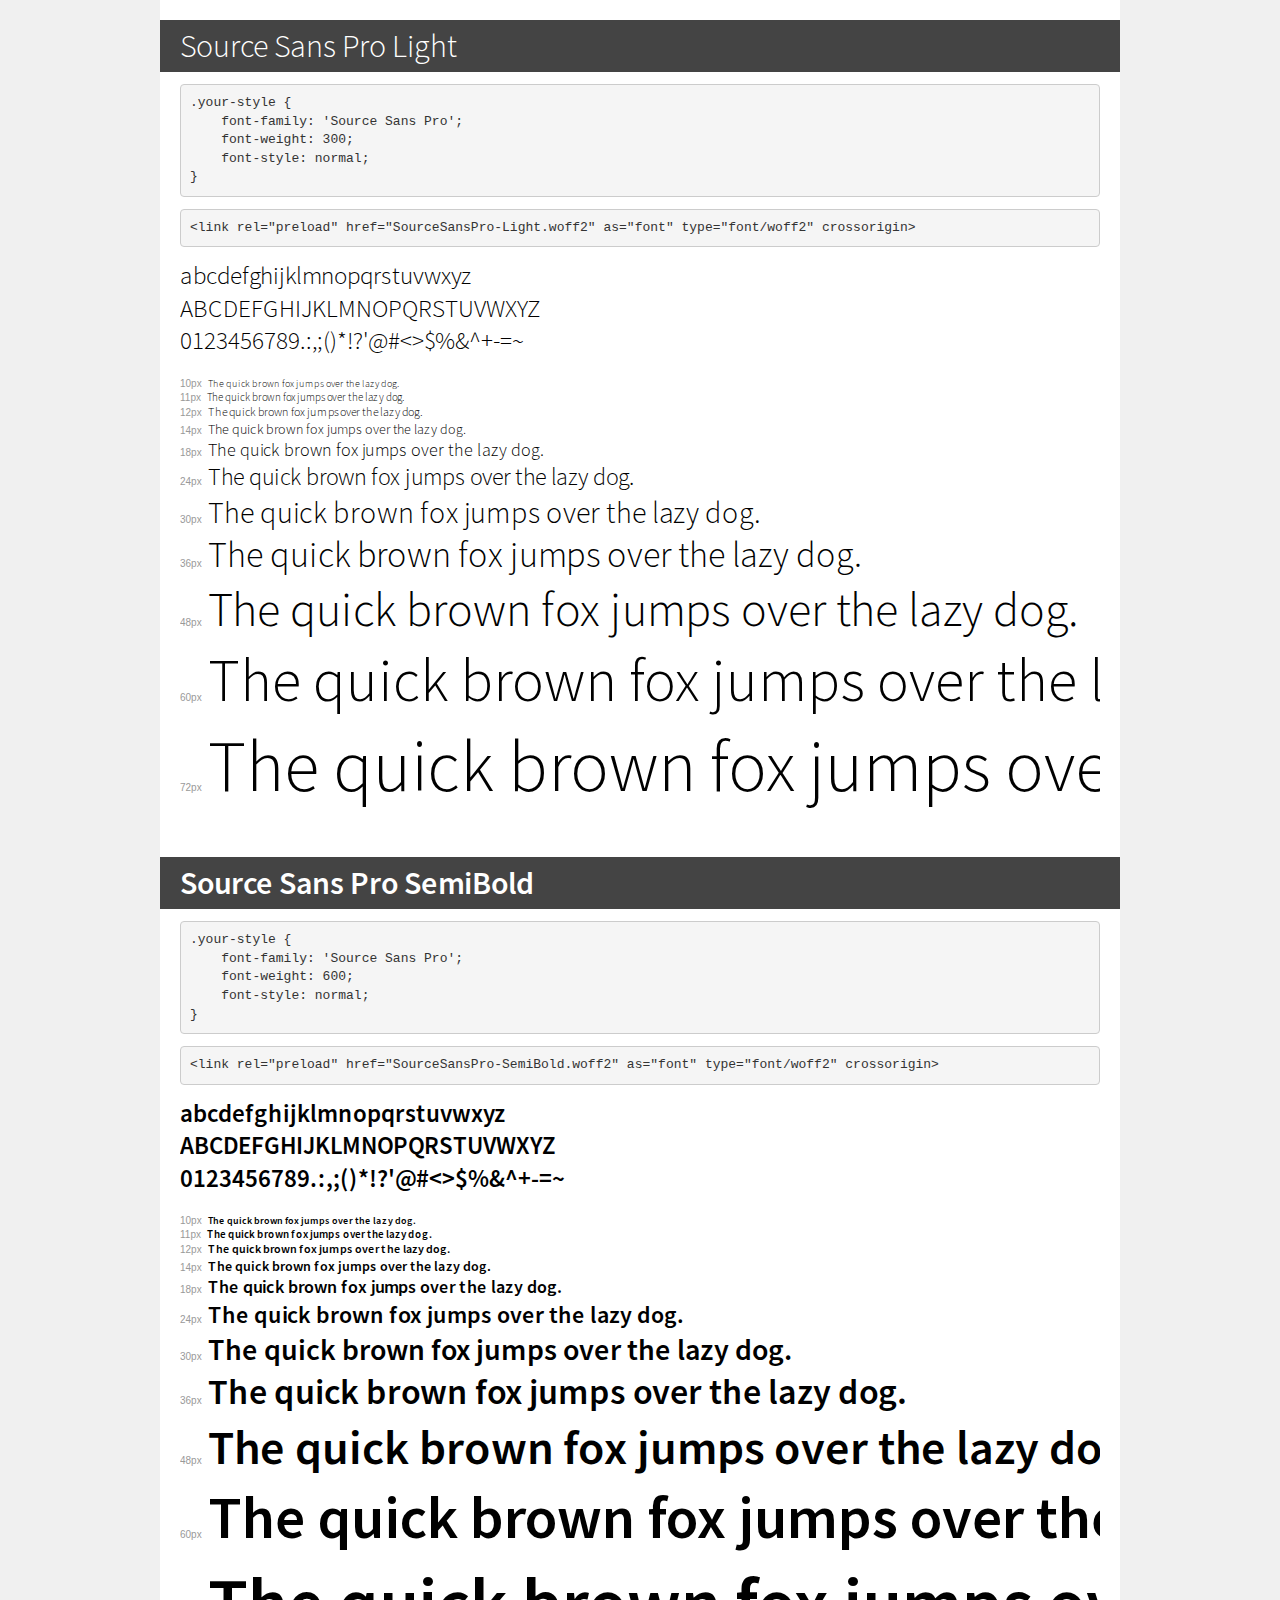
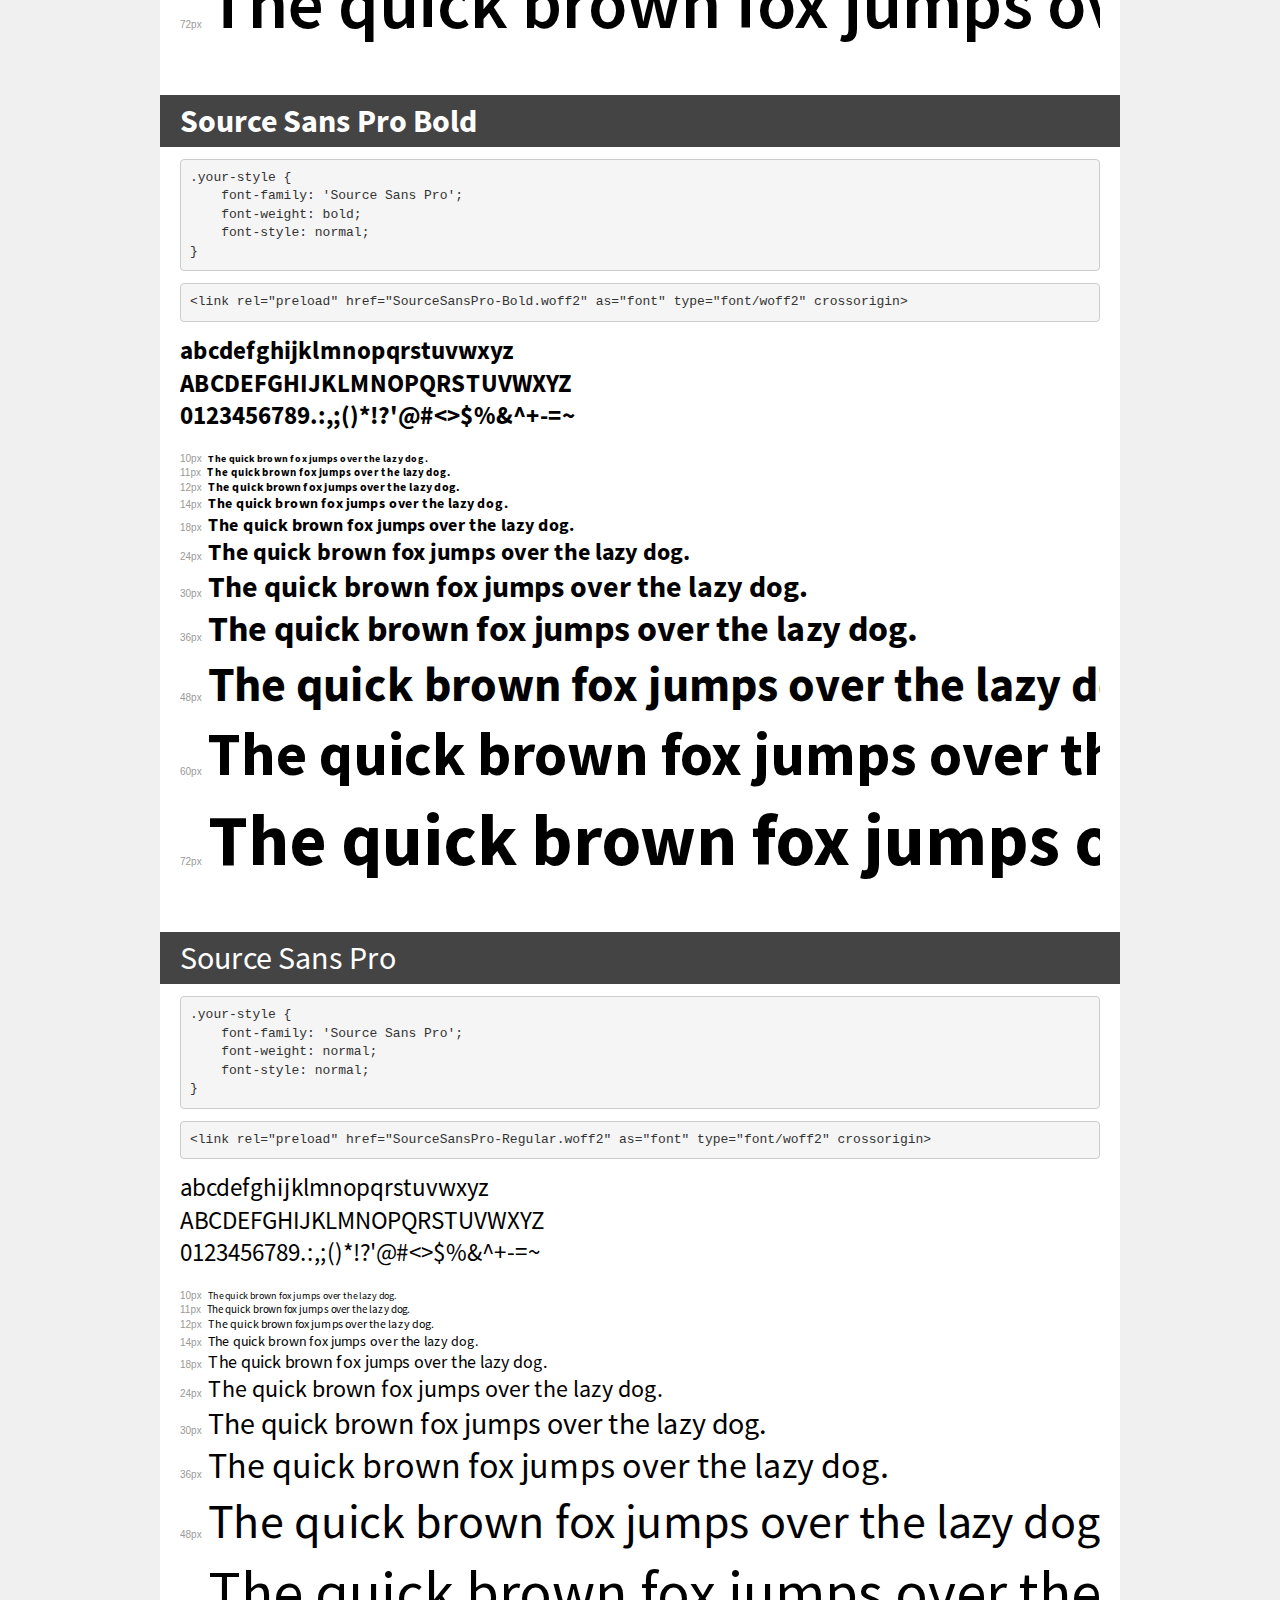
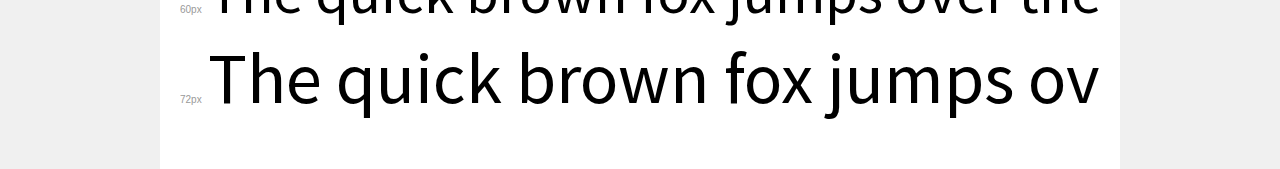
<file: fonts/demo.html>
<!DOCTYPE html>
<html lang="en">
<head>
    <meta charset="utf-8">
    <meta http-equiv="X-UA-Compatible" content="IE=edge">
    <meta name="viewport" content="width=device-width, initial-scale=1">
    <meta name="robots" content="noindex, noarchive">
    <meta name="format-detection" content="telephone=no">
    <title>Transfonter demo</title>
    <link href="stylesheet.css" rel="stylesheet">
    <style>
        /*
        http://meyerweb.com/eric/tools/css/reset/
        v2.0 | 20110126
        License: none (public domain)
        */
        html, body, div, span, applet, object, iframe,
        h1, h2, h3, h4, h5, h6, p, blockquote, pre,
        a, abbr, acronym, address, big, cite, code,
        del, dfn, em, img, ins, kbd, q, s, samp,
        small, strike, strong, sub, sup, tt, var,
        b, u, i, center,
        dl, dt, dd, ol, ul, li,
        fieldset, form, label, legend,
        table, caption, tbody, tfoot, thead, tr, th, td,
        article, aside, canvas, details, embed,
        figure, figcaption, footer, header, hgroup,
        menu, nav, output, ruby, section, summary,
        time, mark, audio, video {
            margin: 0;
            padding: 0;
            border: 0;
            font-size: 100%;
            font: inherit;
            vertical-align: baseline;
        }
        /* HTML5 display-role reset for older browsers */
        article, aside, details, figcaption, figure,
        footer, header, hgroup, menu, nav, section {
            display: block;
        }
        body {
            line-height: 1;
        }
        ol, ul {
            list-style: none;
        }
        blockquote, q {
            quotes: none;
        }
        blockquote:before, blockquote:after,
        q:before, q:after {
            content: '';
            content: none;
        }
        table {
            border-collapse: collapse;
            border-spacing: 0;
        }
        /* demo styles */
        body {
            background: #f0f0f0;
            color: #000;
        }
        .page {
            background: #fff;
            width: 920px;
            margin: 0 auto;
            padding: 20px 20px 0 20px;
            overflow: hidden;
        }
        .font-container {
            overflow-x: auto;
            overflow-y: hidden;
            margin-bottom: 40px;
            line-height: 1.3;
            white-space: nowrap;
            padding-bottom: 5px;
        }
        h1 {
            position: relative;
            background: #444;
            font-size: 32px;
            color: #fff;
            padding: 10px 20px;
            margin: 0 -20px 12px -20px;
        }
        .letters {
            font-size: 25px;
            margin-bottom: 20px;
        }
        .s10:before {
            content: '10px';
        }
        .s11:before {
            content: '11px';
        }
        .s12:before {
            content: '12px';
        }
        .s14:before {
            content: '14px';
        }
        .s18:before {
            content: '18px';
        }
        .s24:before {
            content: '24px';
        }
        .s30:before {
            content: '30px';
        }
        .s36:before {
            content: '36px';
        }
        .s48:before {
            content: '48px';
        }
        .s60:before {
            content: '60px';
        }
        .s72:before {
            content: '72px';
        }
        .s10:before, .s11:before, .s12:before, .s14:before,
        .s18:before, .s24:before, .s30:before, .s36:before,
        .s48:before, .s60:before, .s72:before {
            font-family: Arial, sans-serif;
            font-size: 10px;
            font-weight: normal;
            font-style: normal;
            color: #999;
            padding-right: 6px;
        }
        pre {
            display: block;
            padding: 9px;
            margin: 0 0 12px;
            font-family: Monaco, Menlo, Consolas, "Courier New", monospace;
            font-size: 13px;
            line-height: 1.428571429;
            color: #333;
            font-weight: normal;
            font-style: normal;
            background-color: #f5f5f5;
            border: 1px solid #ccc;
            overflow-x: auto;
            border-radius: 4px;
        }
        /* responsive */
        @media (max-width: 959px) {
            .page {
                width: auto;
                margin: 0;
            }
        }
    </style>
</head>
<body>
<div class="page">
    <div class="demo">
        <h1 style="font-family: 'Source Sans Pro'; font-weight: 300; font-style: normal;">Source Sans Pro Light</h1>
        <pre title="Usage">.your-style {
    font-family: 'Source Sans Pro';
    font-weight: 300;
    font-style: normal;
}</pre>
        <pre title="Preload (optional)">
&lt;link rel=&quot;preload&quot; href=&quot;SourceSansPro-Light.woff2&quot; as=&quot;font&quot; type=&quot;font/woff2&quot; crossorigin&gt;</pre>
        <div class="font-container" style="font-family: 'Source Sans Pro'; font-weight: 300; font-style: normal;">
            <p class="letters">
                abcdefghijklmnopqrstuvwxyz<br>
ABCDEFGHIJKLMNOPQRSTUVWXYZ<br>
                0123456789.:,;()*!?'@#&lt;&gt;$%&^+-=~
            </p>
            <p class="s10" style="font-size: 10px;">The quick brown fox jumps over the lazy dog.</p>
            <p class="s11" style="font-size: 11px;">The quick brown fox jumps over the lazy dog.</p>
            <p class="s12" style="font-size: 12px;">The quick brown fox jumps over the lazy dog.</p>
            <p class="s14" style="font-size: 14px;">The quick brown fox jumps over the lazy dog.</p>
            <p class="s18" style="font-size: 18px;">The quick brown fox jumps over the lazy dog.</p>
            <p class="s24" style="font-size: 24px;">The quick brown fox jumps over the lazy dog.</p>
            <p class="s30" style="font-size: 30px;">The quick brown fox jumps over the lazy dog.</p>
            <p class="s36" style="font-size: 36px;">The quick brown fox jumps over the lazy dog.</p>
            <p class="s48" style="font-size: 48px;">The quick brown fox jumps over the lazy dog.</p>
            <p class="s60" style="font-size: 60px;">The quick brown fox jumps over the lazy dog.</p>
            <p class="s72" style="font-size: 72px;">The quick brown fox jumps over the lazy dog.</p>
        </div>
    </div>

    <div class="demo">
        <h1 style="font-family: 'Source Sans Pro'; font-weight: 600; font-style: normal;">Source Sans Pro SemiBold</h1>
        <pre title="Usage">.your-style {
    font-family: 'Source Sans Pro';
    font-weight: 600;
    font-style: normal;
}</pre>
        <pre title="Preload (optional)">
&lt;link rel=&quot;preload&quot; href=&quot;SourceSansPro-SemiBold.woff2&quot; as=&quot;font&quot; type=&quot;font/woff2&quot; crossorigin&gt;</pre>
        <div class="font-container" style="font-family: 'Source Sans Pro'; font-weight: 600; font-style: normal;">
            <p class="letters">
                abcdefghijklmnopqrstuvwxyz<br>
ABCDEFGHIJKLMNOPQRSTUVWXYZ<br>
                0123456789.:,;()*!?'@#&lt;&gt;$%&^+-=~
            </p>
            <p class="s10" style="font-size: 10px;">The quick brown fox jumps over the lazy dog.</p>
            <p class="s11" style="font-size: 11px;">The quick brown fox jumps over the lazy dog.</p>
            <p class="s12" style="font-size: 12px;">The quick brown fox jumps over the lazy dog.</p>
            <p class="s14" style="font-size: 14px;">The quick brown fox jumps over the lazy dog.</p>
            <p class="s18" style="font-size: 18px;">The quick brown fox jumps over the lazy dog.</p>
            <p class="s24" style="font-size: 24px;">The quick brown fox jumps over the lazy dog.</p>
            <p class="s30" style="font-size: 30px;">The quick brown fox jumps over the lazy dog.</p>
            <p class="s36" style="font-size: 36px;">The quick brown fox jumps over the lazy dog.</p>
            <p class="s48" style="font-size: 48px;">The quick brown fox jumps over the lazy dog.</p>
            <p class="s60" style="font-size: 60px;">The quick brown fox jumps over the lazy dog.</p>
            <p class="s72" style="font-size: 72px;">The quick brown fox jumps over the lazy dog.</p>
        </div>
    </div>

    <div class="demo">
        <h1 style="font-family: 'Source Sans Pro'; font-weight: bold; font-style: normal;">Source Sans Pro Bold</h1>
        <pre title="Usage">.your-style {
    font-family: 'Source Sans Pro';
    font-weight: bold;
    font-style: normal;
}</pre>
        <pre title="Preload (optional)">
&lt;link rel=&quot;preload&quot; href=&quot;SourceSansPro-Bold.woff2&quot; as=&quot;font&quot; type=&quot;font/woff2&quot; crossorigin&gt;</pre>
        <div class="font-container" style="font-family: 'Source Sans Pro'; font-weight: bold; font-style: normal;">
            <p class="letters">
                abcdefghijklmnopqrstuvwxyz<br>
ABCDEFGHIJKLMNOPQRSTUVWXYZ<br>
                0123456789.:,;()*!?'@#&lt;&gt;$%&^+-=~
            </p>
            <p class="s10" style="font-size: 10px;">The quick brown fox jumps over the lazy dog.</p>
            <p class="s11" style="font-size: 11px;">The quick brown fox jumps over the lazy dog.</p>
            <p class="s12" style="font-size: 12px;">The quick brown fox jumps over the lazy dog.</p>
            <p class="s14" style="font-size: 14px;">The quick brown fox jumps over the lazy dog.</p>
            <p class="s18" style="font-size: 18px;">The quick brown fox jumps over the lazy dog.</p>
            <p class="s24" style="font-size: 24px;">The quick brown fox jumps over the lazy dog.</p>
            <p class="s30" style="font-size: 30px;">The quick brown fox jumps over the lazy dog.</p>
            <p class="s36" style="font-size: 36px;">The quick brown fox jumps over the lazy dog.</p>
            <p class="s48" style="font-size: 48px;">The quick brown fox jumps over the lazy dog.</p>
            <p class="s60" style="font-size: 60px;">The quick brown fox jumps over the lazy dog.</p>
            <p class="s72" style="font-size: 72px;">The quick brown fox jumps over the lazy dog.</p>
        </div>
    </div>

    <div class="demo">
        <h1 style="font-family: 'Source Sans Pro'; font-weight: normal; font-style: normal;">Source Sans Pro</h1>
        <pre title="Usage">.your-style {
    font-family: 'Source Sans Pro';
    font-weight: normal;
    font-style: normal;
}</pre>
        <pre title="Preload (optional)">
&lt;link rel=&quot;preload&quot; href=&quot;SourceSansPro-Regular.woff2&quot; as=&quot;font&quot; type=&quot;font/woff2&quot; crossorigin&gt;</pre>
        <div class="font-container" style="font-family: 'Source Sans Pro'; font-weight: normal; font-style: normal;">
            <p class="letters">
                abcdefghijklmnopqrstuvwxyz<br>
ABCDEFGHIJKLMNOPQRSTUVWXYZ<br>
                0123456789.:,;()*!?'@#&lt;&gt;$%&^+-=~
            </p>
            <p class="s10" style="font-size: 10px;">The quick brown fox jumps over the lazy dog.</p>
            <p class="s11" style="font-size: 11px;">The quick brown fox jumps over the lazy dog.</p>
            <p class="s12" style="font-size: 12px;">The quick brown fox jumps over the lazy dog.</p>
            <p class="s14" style="font-size: 14px;">The quick brown fox jumps over the lazy dog.</p>
            <p class="s18" style="font-size: 18px;">The quick brown fox jumps over the lazy dog.</p>
            <p class="s24" style="font-size: 24px;">The quick brown fox jumps over the lazy dog.</p>
            <p class="s30" style="font-size: 30px;">The quick brown fox jumps over the lazy dog.</p>
            <p class="s36" style="font-size: 36px;">The quick brown fox jumps over the lazy dog.</p>
            <p class="s48" style="font-size: 48px;">The quick brown fox jumps over the lazy dog.</p>
            <p class="s60" style="font-size: 60px;">The quick brown fox jumps over the lazy dog.</p>
            <p class="s72" style="font-size: 72px;">The quick brown fox jumps over the lazy dog.</p>
        </div>
    </div>

</div>
</body>
</html>
</file>
<file: fonts/stylesheet.css>
@font-face {
    font-family: 'Source Sans Pro';
    src: url('SourceSansPro-Light.woff2') format('woff2'),
        url('SourceSansPro-Light.woff') format('woff');
    font-weight: 300;
    font-style: normal;
    font-display: swap;
}

@font-face {
    font-family: 'Source Sans Pro';
    src: url('SourceSansPro-SemiBold.woff2') format('woff2'),
        url('SourceSansPro-SemiBold.woff') format('woff');
    font-weight: 600;
    font-style: normal;
    font-display: swap;
}

@font-face {
    font-family: 'Source Sans Pro';
    src: url('SourceSansPro-Bold.woff2') format('woff2'),
        url('SourceSansPro-Bold.woff') format('woff');
    font-weight: bold;
    font-style: normal;
    font-display: swap;
}

@font-face {
    font-family: 'Source Sans Pro';
    src: url('SourceSansPro-Regular.woff2') format('woff2'),
        url('SourceSansPro-Regular.woff') format('woff');
    font-weight: normal;
    font-style: normal;
    font-display: swap;
}
</file>
